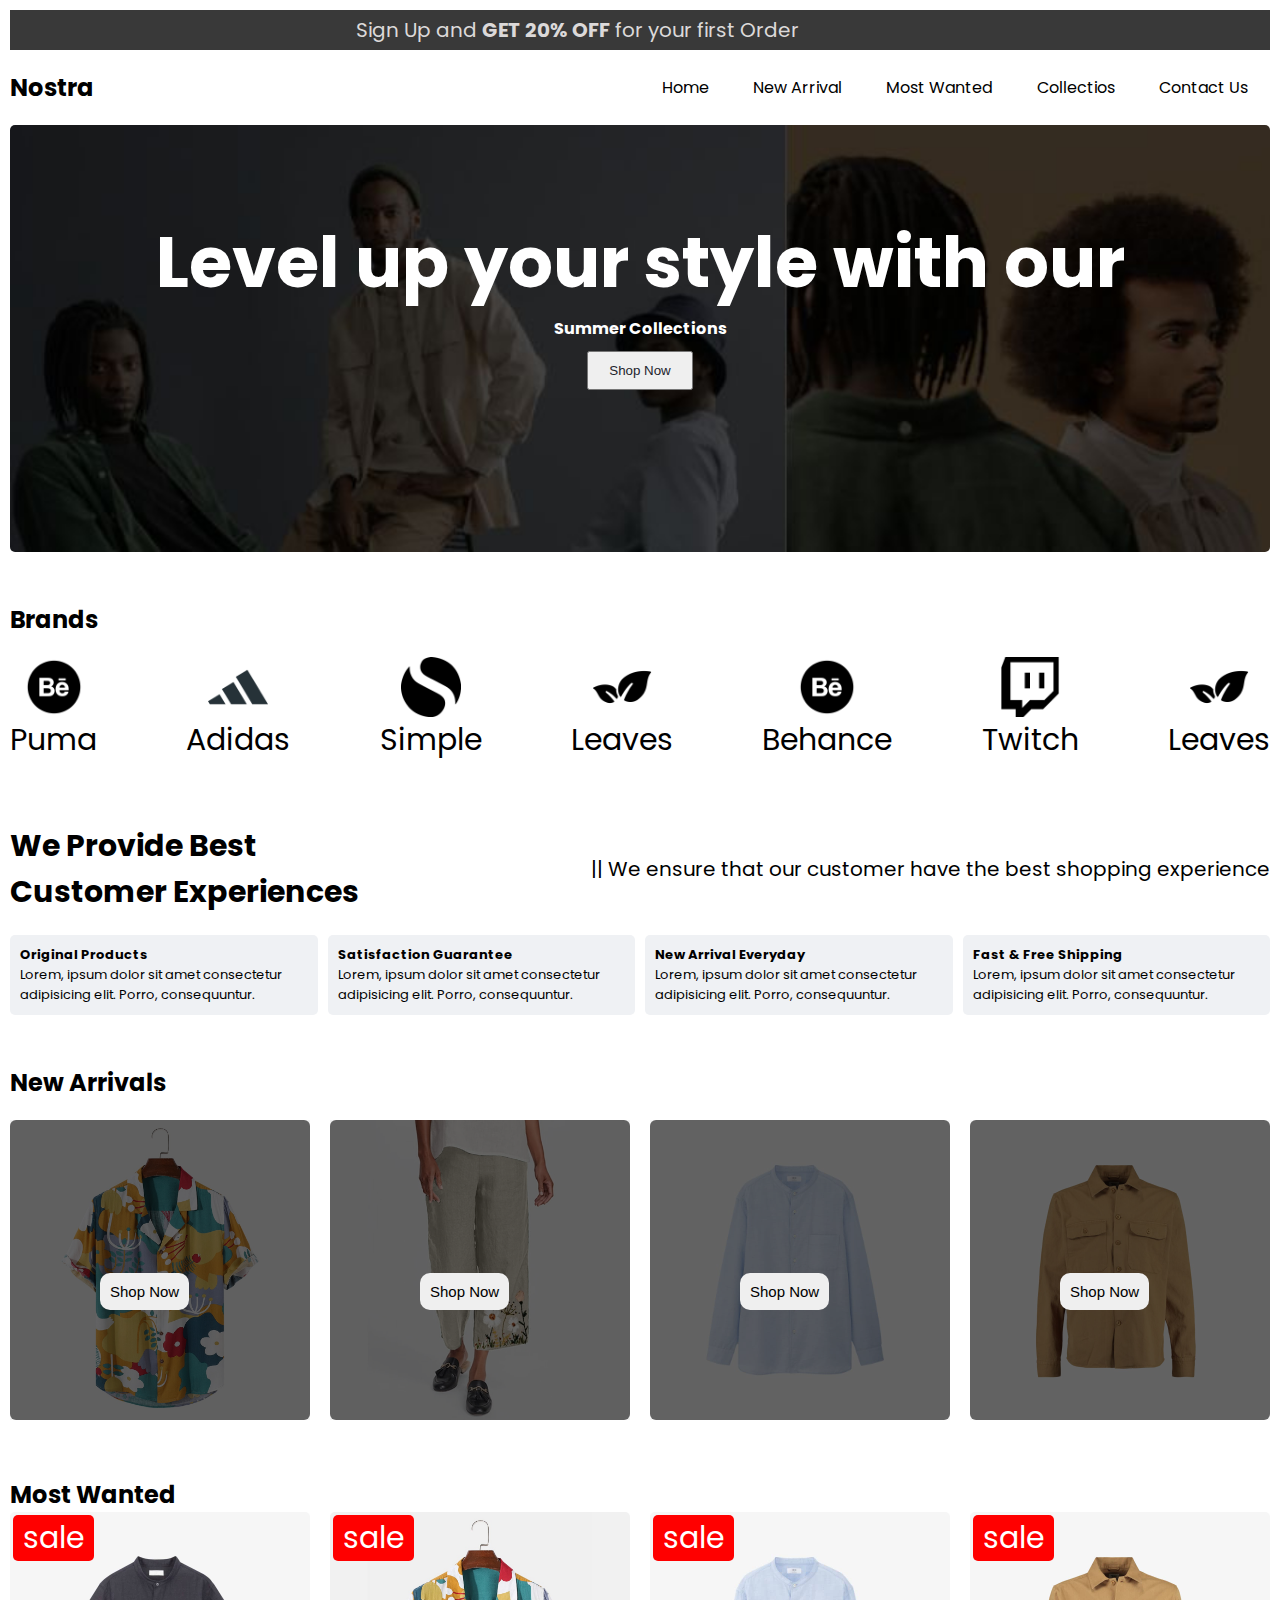
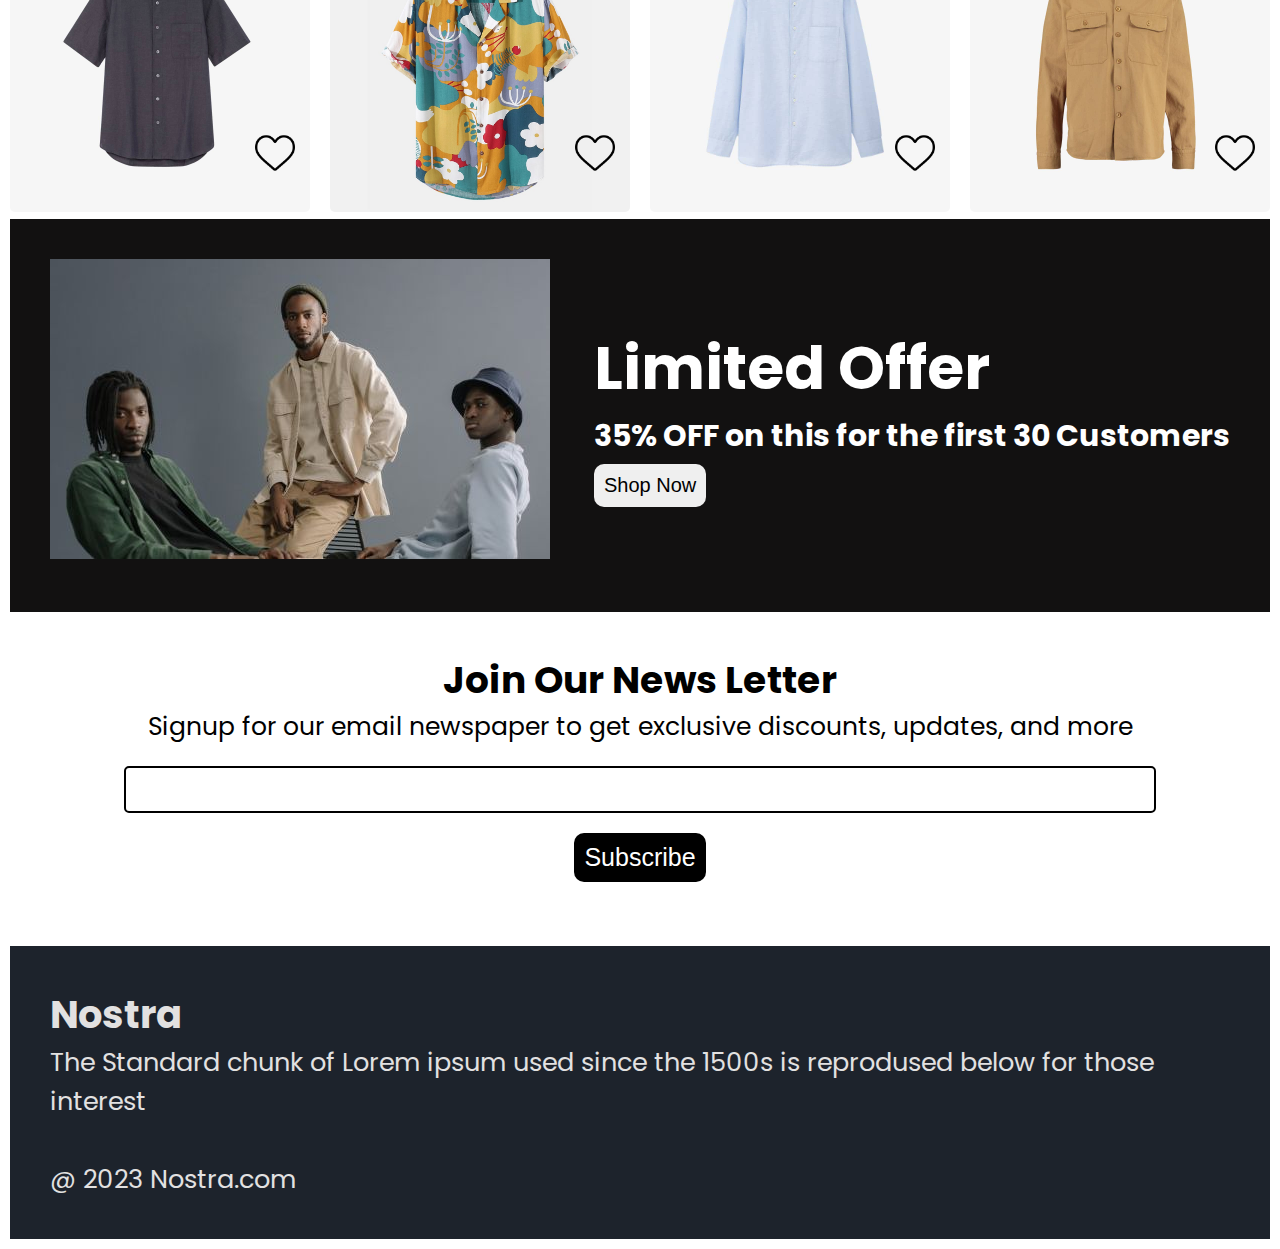
<file: index.html>
<!DOCTYPE html>
<html lang="en">

<head>
    <meta charset="UTF-8">
    <meta name="viewport" content="width=device-width, initial-scale=1.0">
    <title>Nostra</title>
    <!--Link Google Fonts-->
    <link rel="preconnect" href="https://fonts.googleapis.com">
    <link rel="preconnect" href="https://fonts.gstatic.com" crossorigin>
    <link href="https://fonts.googleapis.com/css2?family=Poppins:wght@400;500;700&display=swap" rel="stylesheet">
    <!--Css Link-->
    <link rel="stylesheet" href="style.css">
    <!--Font Awsome CDN link-->
    <link rel="stylesheet" href="https://cdnjs.cloudflare.com/ajax/libs/font-awesome/6.6.0/css/all.min.css"
        integrity="sha512-Kc323vGBEqzTmouAECnVceyQqyqdsSiqLQISBL29aUW4U/M7pSPA/gEUZQqv1cwx4OnYxTxve5UMg5GT6L4JJg=="
        crossorigin="anonymous" referrerpolicy="no-referrer" />

</head>

<body>
    <!--Offer Bar-->
    <div class="offerbar">
        <p>Sign Up and <b>GET 20% OFF</b> for your first Order</p>
        <i id="offer-close" style="margin-left: 10%; cursor: pointer;" class="fa-solid fa-xmark"></i>
        
    </div>

    <!--Navbar-->
    <div class="navbar">
        <h2>Nostra</h2>
        <div class="navbar-contents">
            <p class="navbar-content"><a href="./index.html">Home</a></p>
            <p class="navbar-content"><a href="#newarrivals">New Arrival</a></p>
            <p class="navbar-content"><a href="#mostwanted">Most Wanted</a></p>
            <p class="navbar-content"><a href="./collections.html">Collectios</a></p>
            <p class="navbar-content"><a href="./contact.html">Contact Us</a></p>
        </div>

        <div class="navbar-menu">
            <i id="side-navbar-activate" class="fa-solid fa-bars"></i>
        </div>

    </div>

    <!--Side Navbar-->

    <div class="side-navbar">
        <p style="text-align: right;">
            <i id="side-navbar-close" class="fa-solid fa-xmark"></i>
        </p>
        <div class="side-navbar-links">

            <p class="side-navbar-link"><a href="./index.html">Home</a></p>
            <p class="side-navbar-link"><a href="#newarrivals">New Arrival</a></p>
            <p class="side-navbar-link"><a href="#mostwanted">Most Wanted</a></p>
            <p class="side-navbar-link"><a href="./collections.html">Collections</a></p>
            <p class="side-navbar-link"><a href="./contact.html">Contact Us</a></p>
        </div>
    </div>

    <!--Slider-->

    <div class="slider">

        <div class="slider-left-btn">
            <i id="slider-left-activate" class="fa-solid fa-angle-left" style="color: #ffffff;"></i>
        </div>

        <div class="slider-content">
            <h1>Level up your style with our</h1>
            <h4>Summer Collections</h4>
            <button>Shop Now<i class="fa-solid fa-arrow-right"></i></button>
        </div>

        <div class="slider-img-container">
            <img class="slider-img" src="./images/slider-one.jpg">
            <img class="slider-img" src="./images/slider-one.jpg">
            <img class="slider-img" src="./images/slider-one.jpg">
        </div>

        <div class="slider-right-btn">
            <i id="slider-right-activate" class="fa-solid fa-angle-right" style="color: #ffffff;"></i>
        </div>

    </div>

    <!--Brands-->

    <div class="brands">
        <h2>Brands</h2>
        <div class="brands-container">
            <div class="brands-item">
                <img class="brands-img" src="./images/brand1.png">
                <p>Puma</p>
            </div>

            <div class="brands-item">
                <img class="brands-img" src="./images/brand2.png">
                <p>Adidas</p>
            </div>

            <div class="brands-item">
                <img class="brands-img" src="./images/brand3.png">
                <p>Simple</p>
            </div>

            <div class="brands-item">
                <img class="brands-img" src="./images/brand4.png">
                <p>Leaves</p>
            </div>

            <div class="brands-item">
                <img class="brands-img" src="./images/brand1.png">
                <p>Behance</p>
            </div>

            <div class="brands-item">
                <img class="brands-img" src="./images/brand5.png">
                <p>Twitch</p>
            </div>

            <div class="brands-item">
                <img class="brands-img" src="./images/brand4.png">
                <p>Leaves</p>
            </div>
        </div>
    </div>

    <!--Services-->

    <div class="service">
        <div class="service-container1">
            <div>
                <h2>We Provide Best</h2>
                <h2>Customer Experiences</h2>
            </div>

            <div>
                <p>|| We ensure that our customer have the best shopping experience</p>

            </div>
        </div>
        <div class="service-container2">
            <div>
                <i style="font-size: 3vw;margin-bottom: 10px;" class="fa-regular fa-circle-check"></i>
                <h4>Original Products</h4>
                <p>Lorem, ipsum dolor sit amet consectetur adipisicing elit. Porro, consequuntur.
                </p>
            </div>

            <div>
                <i style="font-size: 3vw;margin-bottom: 10px;" class="fa-regular fa-face-smile"></i>
                <h4>Satisfaction Guarantee</h4>
                <p>Lorem, ipsum dolor sit amet consectetur adipisicing elit. Porro, consequuntur.
                </p>
            </div>

            <div>
                <i style="font-size: 3vw;margin-bottom: 10px;" class="fa-solid fa-broom"></i>
                <h4>New Arrival Everyday</h4>
                <p>Lorem, ipsum dolor sit amet consectetur adipisicing elit. Porro, consequuntur.
                </p>
            </div>

            <div>
                <i style="font-size: 3vw;margin-bottom: 10px;" class="fa-solid fa-truck-fast"></i>
                <h4>Fast & Free Shipping</h4>
                <p>Lorem, ipsum dolor sit amet consectetur adipisicing elit. Porro, consequuntur.
                </p>
            </div>
        </div>
    </div>

    <!--New Arrivals-->

    <div id="newarrivals" class="newarrivals">
        <h2>New Arrivals</h2>
        <div class="new-container">

            <div class="new-products">
                <img class="new-images" src="./images/new1.jpg">
                <div class="overlay"></div>
                <button>Shop Now <i class="fa-solid fa-arrow-right"></i></button>
            </div>

            <div class="new-products">
                <img class="new-images" src="./images/new2.jpg">
                <div class="overlay"></div>
                <button>Shop Now <i class="fa-solid fa-arrow-right"></i></button>
            </div>

            <div class="new-products">
                <img class="new-images" src="./images/new3.jpg">
                <div class="overlay"></div>
                <button>Shop Now <i class="fa-solid fa-arrow-right"></i></button>
            </div>

            <div class="new-products">
                <img class="new-images" src="./images/new4.jpg">
                <div class="overlay"></div>
                <button>Shop Now <i class="fa-solid fa-arrow-right"></i></button>
            </div>

        </div>
    </div>

    <!--Most Wanted-->

    <div id="mostwanted" class="mostwanted">
        <h2>Most Wanted</h2>
        <div class="wanted-container">
            <div class="wanted-item">
                <img class="wanted-img" src="./images/wanted1.jpg">
                <div class="sale-overlay">sale</div>
                <img class="like-btn" src="./images/blackheart.png">


            </div>

            <div class="wanted-item">
                <img class="wanted-img" src="./images/new1.jpg">
                <div class="sale-overlay">sale</div>
                <img class="like-btn" src="./images/blackheart.png">
            </div>

            <div class="wanted-item">
                <img class="wanted-img" src="./images/new3.jpg">
                <div class="sale-overlay">sale</div>
                <img class="like-btn" src="./images/blackheart.png">
            </div>

            <div class="wanted-item">
                <img class="wanted-img" src="./images/new4.jpg">
                <div class="sale-overlay">sale</div>
                <img class="like-btn" src="./images/blackheart.png">
            </div>

            <div class="wanted-item">
                <img class="wanted-img" src="./images/wanted5.jpg">
                <div class="sale-overlay">sale</div>
                <img class="like-btn" src="./images/blackheart.png">
            </div>

            <div class="wanted-item">
                <img class="wanted-img" src="./images/wanted6.jpg">
                <div class="sale-overlay">sale</div>
                <img class="like-btn" src="./images/blackheart.png">
            </div>

            <div class="wanted-item">
                <img class="wanted-img" src="./images/wanted7.jpg">
                <div class="sale-overlay">sale</div>
                <img class="like-btn" src="./images/blackheart.png">
            </div>

            <div class="wanted-item">
                <img class="wanted-img" src="./images/new4.jpg">
                <div class="sale-overlay">sale</div>
                <img class="like-btn" src="./images/blackheart.png">

            </div>
        </div>

    </div>

    <!--Limited Offer-->

    <div class="limited-offer">

        <div class="offer-img">
            <img src="./images/offer-img.jpg">
        </div>
        <div class="offer-content">
            <h1>Limited Offer</h1>
            <h4>35% OFF on this for the first 30 Customers</h4>
            <button>Shop Now <i class="fa-solid fa-arrow-right"></i></button>
        </div>
    </div>

    <!--News-->

    <div class="news">
        <h2>Join Our News Letter</h2>
        <p>Signup for our email newspaper to get exclusive discounts, updates, and more</p>
        <input class="input">
        <button>Subscribe <i class="fa-solid fa-arrow-right"></i></button>
    </div>

    <!--Footer-->
    <div class="footer">
        <div class="footer-container">
            <div class="footer-box-1">
                <h2>Nostra</h2>
                <p>The Standard chunk of Lorem ipsum used since the 1500s is reprodused below for those interest</p>
                <div class="footer-icon-container">
                    <i class="icon fa-brands fa-instagram" style="color: #ffffff;"></i>
                    <i class="icon fa-brands fa-twitter" style="color: #ffffff;"></i>
                    <i class="icon fa-brands fa-facebook" style="color: #ffffff;"></i>

                </div>
            </div>

        </div>
        <p class="subtitle">@ 2023 Nostra.com</p>

    </div>

    <script src="script.js"></script>

</body>

</html>
</file>
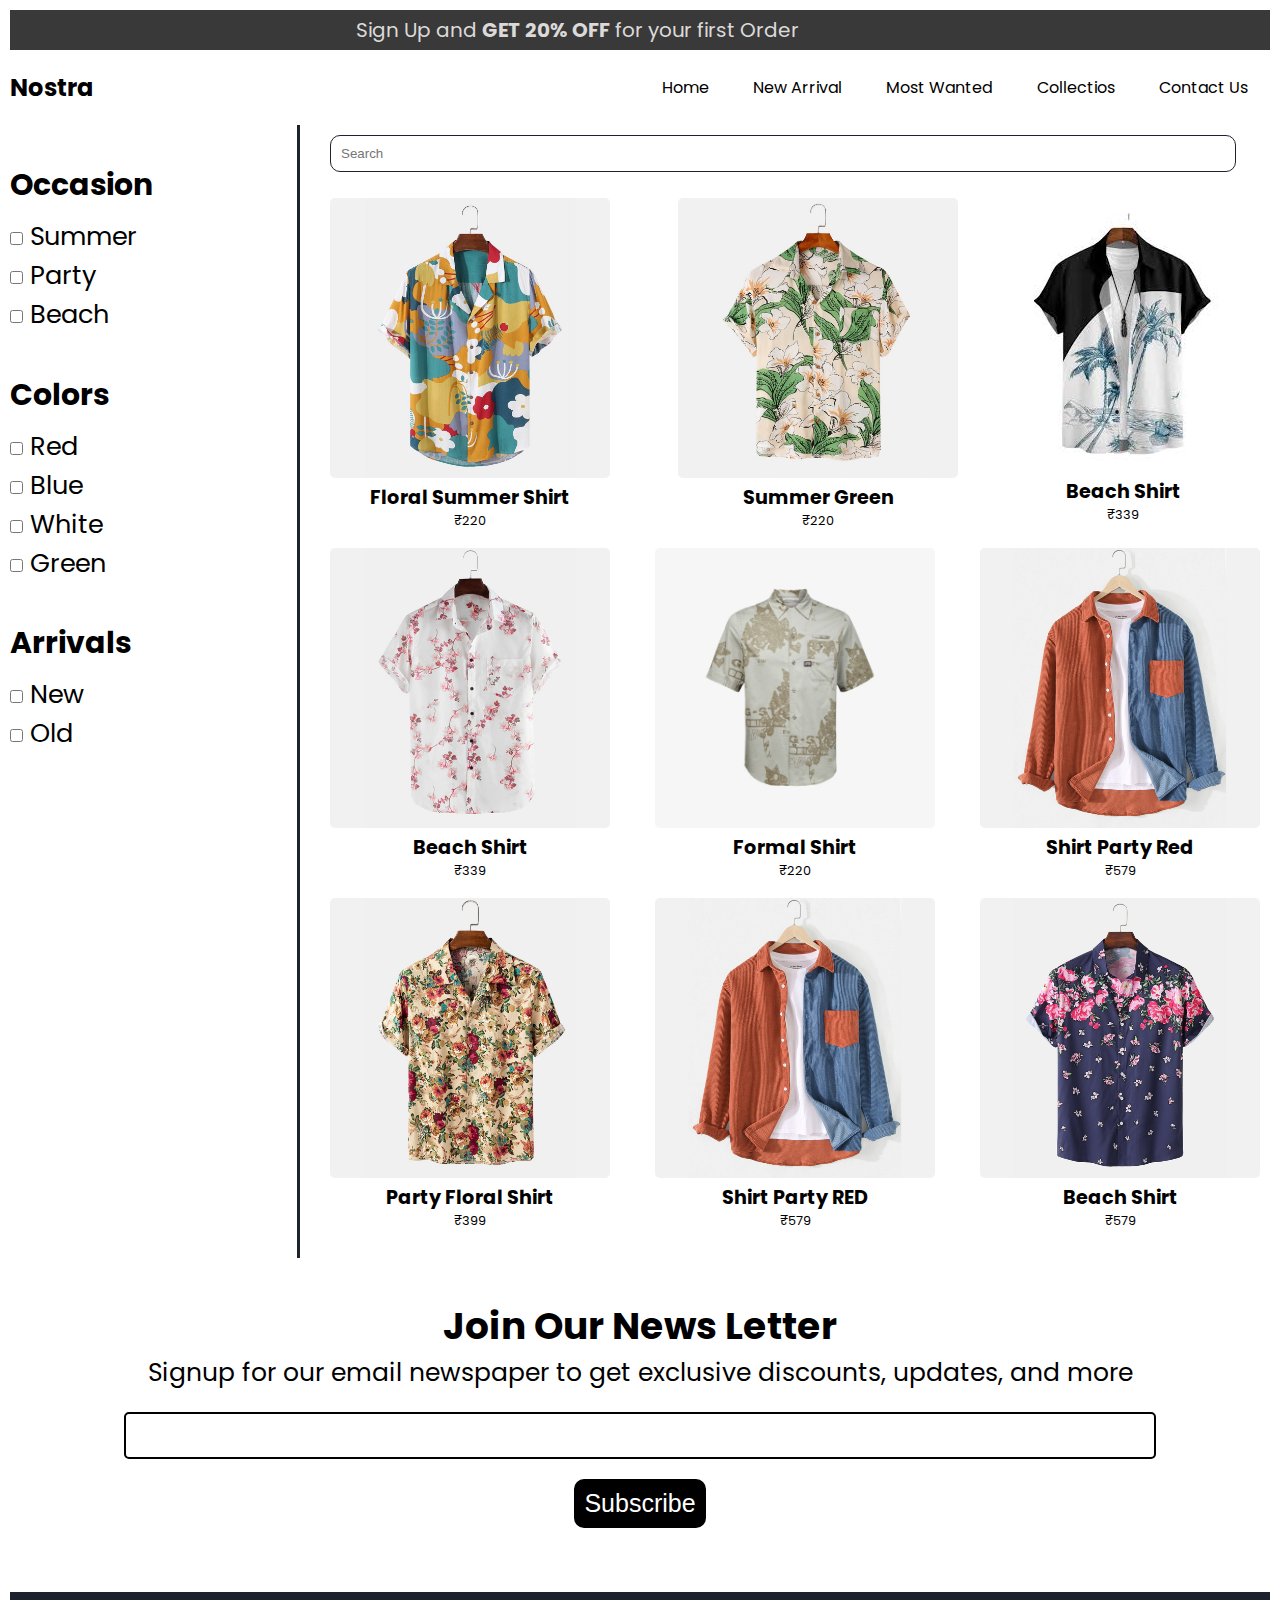
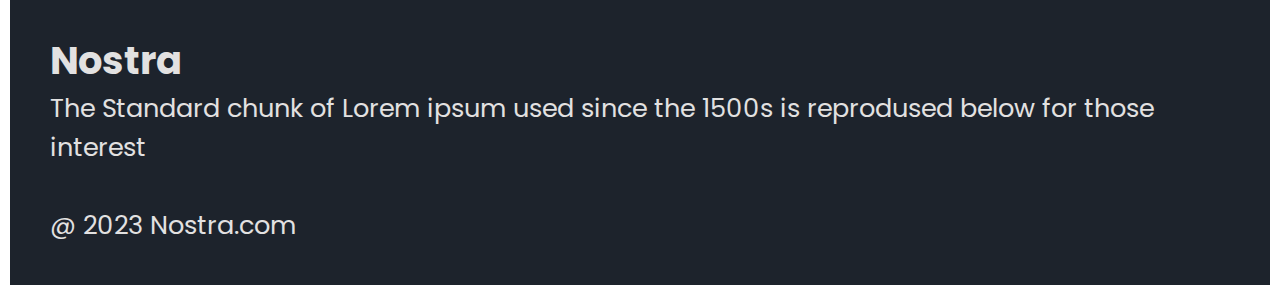
<file: collections.html>
<!DOCTYPE html>
<html lang="en">

<head>
    <meta charset="UTF-8">
    <meta name="viewport" content="width=device-width, initial-scale=1.0">
    <title>Collections</title>
    <!--Link Google Fonts-->
    <link rel="preconnect" href="https://fonts.googleapis.com">
    <link rel="preconnect" href="https://fonts.gstatic.com" crossorigin>
    <link href="https://fonts.googleapis.com/css2?family=Poppins:wght@400;500;700&display=swap" rel="stylesheet">
    <!--Css Link-->
    <link rel="stylesheet" href="style.css">
    <!--Font Awsome CDN link-->
    <link rel="stylesheet" href="https://cdnjs.cloudflare.com/ajax/libs/font-awesome/6.6.0/css/all.min.css"
        integrity="sha512-Kc323vGBEqzTmouAECnVceyQqyqdsSiqLQISBL29aUW4U/M7pSPA/gEUZQqv1cwx4OnYxTxve5UMg5GT6L4JJg=="
        crossorigin="anonymous" referrerpolicy="no-referrer" />

</head>

<body>
    <!--Offer Bar-->
    <div class="offerbar">
        <p>Sign Up and <b>GET 20% OFF</b> for your first Order</p>
        <i id="offer-close" style="margin-left: 10%; cursor: pointer;" class="fa-solid fa-xmark"></i>
        </p>
    </div>

    <!--Navbar-->
    <div class="navbar">
        <h2>Nostra</h2>
        <div class="navbar-contents">
            <p class="navbar-content"><a href="./index.html">Home</a></p>
            <p class="navbar-content"><a href="./index.html ">New Arrival</a></p>
            <p class="navbar-content"><a href="./index.html">Most Wanted</a></p>
            <p class="navbar-content"><a href="./collections.html">Collectios</a></p>
            <p class="navbar-content"><a href="./contact.html">Contact Us</a></p>
        </div>

        <div class="navbar-menu">
            <i id="side-navbar-activate" class="fa-solid fa-bars"></i>
        </div>

    </div>

    <!--Side Navbar-->

    <div class="side-navbar">
        <p style="text-align: right;">
            <i id="side-navbar-close" class="fa-solid fa-xmark"></i>
        </p>
        <div class="side-navbar-links">

            <p class="side-navbar-link"><a href="./index.html">Home</a></p>
            <p class="side-navbar-link"><a href="./index.html">New Arrival</a></p>
            <p class="side-navbar-link"><a href="./index.html">Most Wanted</a></p>
            <p class="side-navbar-link"><a href="./collections.html">Collections</a></p>
            <p class="side-navbar-link"><a href="./contact.html">Contact Us</a></p>
        </div>
    </div>

    <!--Selection page-->
    <div class="container">

        <div class="divide-section">
            <div class="filter-section">

                <h3 class="filter-section-occasion">Occasion</h3>
                <div>
                    <input type="checkbox" name="tags" value="summer"> Summer <br>
                    <input type="checkbox" name="tags" value="party"> Party <br>
                    <input type="checkbox" name="tags" value="beach"> Beach

                </div>

                <h3 class="filter-section-colors"> Colors </h3>
                <div>
                    <input type="checkbox" name="tags" value="red"> Red <br>
                    <input type="checkbox" name="tags" value="blue"> Blue <br>
                    <input type="checkbox" name="tags" value="white"> White <br>
                    <input type="checkbox" name="tags" value="green"> Green
                </div>

                <h3 class="filter-section-arrivals"> Arrivals </h3>
                <div>
                    <input type="checkbox" name="tags" value="new"> New <br>
                    <input type="checkbox" name="tags" value="old"> Old
                </div>

                <hr class="vertical-line">
            </div>

            <div class="product-section">
                <form class="navbar-search">
                    <input type="text" placeholder="Search" id="search">
                    <i class="fa-solid fa-magnifying-glass"></i>
                </form>

                <div class="products" id="container">

                    <div >
                        <img class="col-img" src="./images/new1.jpg" alt="">
                        <h2 class="col-name">Floral Summer Shirt</h2>
                        <p class="price">₹220</p>
                        <tag style="visibility: hidden;">old,blue,summer</tag>
                    </div>

                    <div >
                        <img class="col-img" src="./images/col1.jpg" alt="">
                        <h2 class="col-name">Summer Green</h2>
                        <p class="price">₹220</p>
                        <tag style="visibility: hidden;">new,green,beach</tag>
                    </div>

                    <div class="col-contianer">
                        <img class="col-imge" src="./images/beach.jpeg" alt="">
                        <h2 class="col-name">Beach Shirt</h2>
                        <p class="price">₹339</p>
                        <tag style="visibility: hidden;">new,white,blue,beach,party</tag>
                    </div>

                    <div>
                        <img class="col-img" src="./images/col3.jpg" alt="">
                        <h2 class="col-name">Beach Shirt</h2>
                        <p class="price">₹339</p>
                        <tag style="visibility: hidden;">new,white,red,beach</tag>
                    </div>

                    <div class="colimg-container">
                        <img class="col-img" src="./images/wanted7.jpg" alt="">
                        <h2 class="col-name">Formal Shirt</h2>
                        <p class="price">₹220</p>
                        <tag style="visibility: hidden;">old,green,white,summer</tag>
                    </div>

                    <div>
                        <img class="col-img" src="./images/col5.jpg" alt="">
                        <h2 class="col-name">Shirt Party Red</h2>
                        <p class="price">₹579</p>
                        <tag style="visibility: hidden;">old, red, party</tag>
                    </div>

                    <div>
                        <img class="col-img" src="./images/col2.jpg" alt="">
                        <h2 class="col-name">Party Floral Shirt</h2>
                        <p class="price">₹399</p>
                        <tag style="visibility: hidden;">old,red,green,summer</tag>
                    </div>

                    <div>
                        <img class="col-img" src="./images/col5.jpg" alt="">
                        <h2 class="col-name">Shirt Party RED</h2>
                        <p class="price">₹579</p>
                        <tag style="visibility: hidden;">new,blue,red,party</tag>
                    </div>

                    <div>
                        <img class="col-img" src="./images/col4.jpg" alt="">
                        <h2 class="col-name">Beach Shirt</h2>
                        <p class="price">₹579</p>
                        <tag style="visibility: hidden;">old,blue,beach</tag>
                    </div>



                </div>


            </div>
        </div>
    </div>

    <!--News-->

    <div class="news">
        <h2>Join Our News Letter</h2>
        <p>Signup for our email newspaper to get exclusive discounts, updates, and more</p>
        <input class="input">
        <button>Subscribe <i class="fa-solid fa-arrow-right"></i></button>
    </div>

    <!--Footer-->
    <div class="footer">
        <div class="footer-container">
            <div class="footer-box-1">
                <h2>Nostra</h2>
                <p>The Standard chunk of Lorem ipsum used since the 1500s is reprodused below for those interest
                </p>
                <div class="footer-icon-container">
                    <i class="icon fa-brands fa-instagram" style="color: #ffffff;"></i>
                    <i class="icon fa-brands fa-twitter" style="color: #ffffff;"></i>
                    <i class="icon fa-brands fa-facebook" style="color: #ffffff;"></i>

                </div>
            </div>

        </div>
        <p class="subtitle">@ 2023 Nostra.com</p>

    </div>


    <script src="collections.js"></script>
</body>

</html
</file>
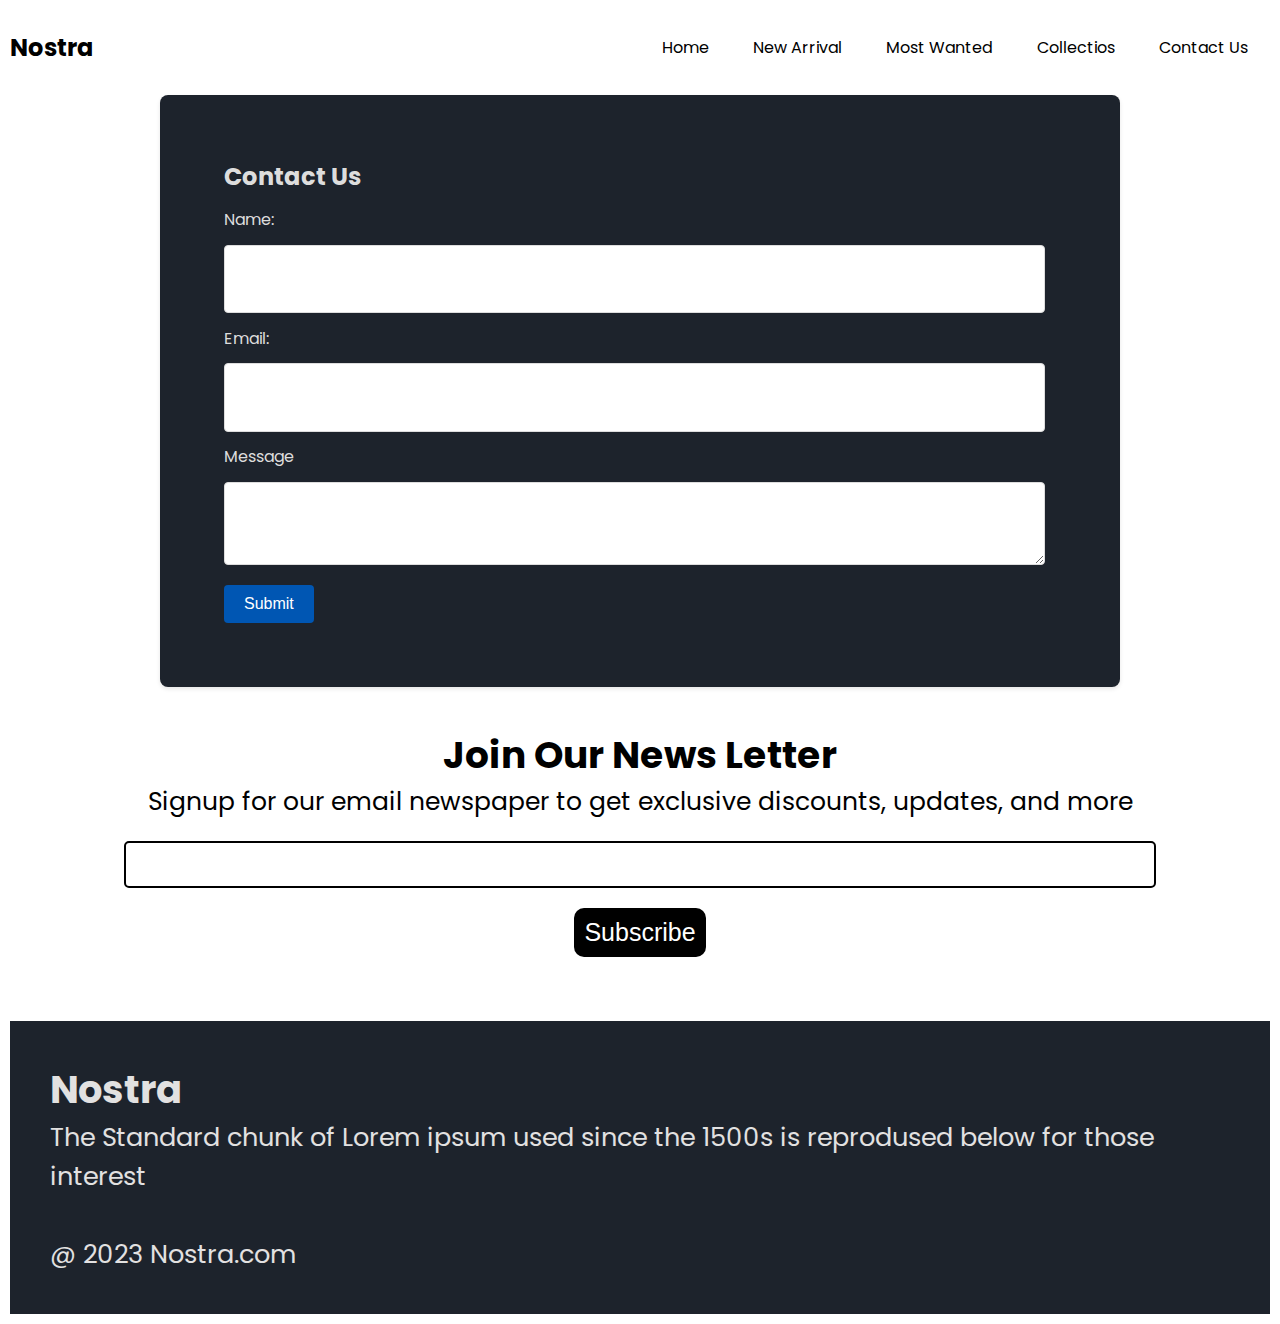
<file: contact.html>
<!DOCTYPE html>
<html lang="en">

<head>
    <meta charset="UTF-8">
    <meta name="viewport" content="width=device-width, initial-scale=1.0">
    <title>Contact Us</title>
    <!--Link Google Fonts-->
    <link rel="preconnect" href="https://fonts.googleapis.com">
    <link rel="preconnect" href="https://fonts.gstatic.com" crossorigin>
    <link href="https://fonts.googleapis.com/css2?family=Poppins:wght@400;500;700&display=swap" rel="stylesheet">
    <!--Css Link-->
    <link rel="stylesheet" href="style.css">
    <!--Font Awsome CDN link-->
    <link rel="stylesheet" href="https://cdnjs.cloudflare.com/ajax/libs/font-awesome/6.6.0/css/all.min.css"
        integrity="sha512-Kc323vGBEqzTmouAECnVceyQqyqdsSiqLQISBL29aUW4U/M7pSPA/gEUZQqv1cwx4OnYxTxve5UMg5GT6L4JJg=="
        crossorigin="anonymous" referrerpolicy="no-referrer" />

</head>

<body>
    <!--Navbar-->
    <div class="navbar">
        <h2>Nostra</h2>
        <div class="navbar-contents">
            <p class="navbar-content"><a href="./index.html">Home</a></p>
            <p class="navbar-content"><a href="./index.html">New Arrival</a></p>
            <p class="navbar-content"><a href="./index.html">Most Wanted</a></p>
            <p class="navbar-content"><a href="./collections.html">Collectios</a></p>
            <p class="navbar-content"><a href="./contact.html">Contact Us</a></p>
        </div>

        <div class="navbar-menu">
            <i id="side-navbar-activate" class="fa-solid fa-bars"></i>
        </div>

    </div>
    
  <!--Side Navbar-->

  <div class="side-navbar">
    <p style="text-align: right;">
        <i id="side-navbar-close" class="fa-solid fa-xmark"></i>
    </p>
    <div class="side-navbar-links">

        <p class="side-navbar-link"><a href="./index.html">Home</a></p>
        <p class="side-navbar-link"><a href="./index.html">New Arrival</a></p>
        <p class="side-navbar-link"><a href="./index.html">Most Wanted</a></p>
        <p class="side-navbar-link"><a href="./collections.html">Collections</a></p>
        <p class="side-navbar-link"><a href="./contact.html">Contact Us</a></p>
    </div>
</div>

    
    <!--Contact Form-->
    <div class="contact-form">
        <h2>Contact Us</h2>

        <form class="form">
            <label for="name">Name:</label>
            <input type="text" id="name" name="name" required>

            <label for="email">Email:</label>
            <input type="text" id="email" name="email" required>

            <label for="message">Message</label>
            <textarea name="message" id="message" required></textarea>

            <input type="submit" value="Submit"> 

        </form>
        

    </div>
    <!--News-->

    <div class="news">
        <h2>Join Our News Letter</h2>
        <p>Signup for our email newspaper to get exclusive discounts, updates, and more</p>
        <input class="input">
        <button>Subscribe <i class="fa-solid fa-arrow-right"></i></button>
    </div>

    <!--Footer-->
    <div class="footer">
        <div class="footer-container">
            <div class="footer-box-1">
                <h2>Nostra</h2>
                <p>The Standard chunk of Lorem ipsum used since the 1500s is reprodused below for those interest</p>
                <div class="footer-icon-container">
                    <i class="icon fa-brands fa-instagram" style="color: #ffffff;"></i>
                    <i class="icon fa-brands fa-twitter" style="color: #ffffff;"></i>
                    <i class="icon fa-brands fa-facebook" style="color: #ffffff;"></i>

                </div>
            </div>

        </div>
        <p class="subtitle">@ 2023 Nostra.com</p>

    </div>


<script src="contact.js"></script>
</body>
</file>
<file: style.css>
* {
    padding: 0;
    margin: 0;
}

body {
    font-family: 'Poppins', sans-serif;
    padding: 10px;
}

/* Offer Bar */
.offerbar {
    background-color: rgb(57, 57, 57);
    color: rgb(220, 217, 217);
    display: flex;
    justify-content: center;
    align-items: center;
    padding: 5px;
    font-size: 20px;


}

/*0 to 800px */
@media screen and (max-width:900px) {
    .offerbar {
        font-size: 10px;
    }
}

/* Navbar */
.navbar {
    display: flex;
    justify-content: space-between;
    padding-top: 20px;
    padding-bottom: 20px;
    align-items: center;
}

.navbar-contents {
    display: flex;
    justify-content: space-around;
    width: 50%;
    align-items: center;

}

.navbar-contents a {
    color: black;
    text-decoration: none;
}

.navbar-contents a:hover {
    text-decoration: underline;
    color: black;
}

.navbar-menu {
    display: none;
}

/*0 to 800px */

@media screen and (max-width:900px) {

    .navbar-menu {
        display: block;
    }

    .navbar-contents {
        display: none;
    }

    .navbar {
        padding-top: 10px;
        padding-bottom: 10px;

    }

}

/* Side Navbar */
.side-navbar {
    background-color: black;
    color: white;
    width: 50%;
    height: 100%;
    padding: 20px;
    position: fixed;
    top: 0;
    left: 0;
    z-index: 5;
    margin-left: -60%;
    transition: 1s;

}

.side-navbar-links a {
    text-decoration: none;
    color: white;
}

.side-navbar-links a:hover {
    text-decoration: underline;
}

.side-navbar-link {
    margin-top: 30px;
}

/* Slider */
.slider {
    display: flex;
    width: 100%;
    position: relative;
    border-radius: 5px;
    overflow: hidden;

}

.slider-img-container {
    display: flex;
    transition: 2s;
}

.slider-img {
    width: 100vw;
}

.slider-left-btn {
    position: absolute;
    top: 35%;
    left: 5%;
    z-index: 1;
}

.slider-left-btn i {
    font-size: 10vw;

}

.slider-right-btn {
    position: absolute;
    top: 35%;
    right: 5%;
}

.slider-right-btn i {
    font-size: 10vw;
}

.slider-content {
    position: absolute;
    color: white;
    text-align: center;
    width: 100%;
    top: 20%;
}

.slider-content h1 {
    font-size: 70px;
}

.slider-content button {
    margin-top: 10px;
    color: #1D232C;
    padding: 10px 20px 10px 20px;
}

/*0 to 800px */

@media screen and (max-width:900px) {
    .slider {
        height: 200px;
    }

    .slider-content h1 {
        font-size: 25px;
    }
}


/* Brands */
.brands {
    margin-top: 40px;
    padding-top: 10px;
    padding-bottom: 10px;
}

.brands-container {
    display: flex;
    justify-content: space-between;
    width: 100%;
}

.brands-img {
    width: 60px;
    margin-top: 20px;

}

.brands-item {
    display: flex;
    flex-direction: column;
    align-items: center;
    font-size: 30px;
}

/*0 to 800px */

@media screen and (max-width:900px) {
    .brands-img {
        width: 25px;
        margin-top: 10px;

    }

    .brands-item {
        font-size: 15px;
    }

    .brands {
        margin-top: 30px;
        padding-top: 0px;
        padding-bottom: 5px;
    }

}

/* Service */

.service {
    margin-top: 50px;
}

.service-container1 {
    display: flex;
    justify-content: space-between;
    align-items: center;
    font-size: 20px;
}

.service-container2 {
    display: flex;
    justify-content: space-between;
    align-items: center;
    margin-top: 20px;
    gap: 10px;
    font-size: 13px;

}

.service-container2 div {
    background-color: rgb(239, 241, 244);
    padding: 10px;
    border-radius: 5px;
}

/*0 to 800px */

@media screen and (max-width:900px) {
    .service-container1 {
        font-size: 8px;
        margin-top: 5px;
    }

    .service {
        margin-top: 20px;
    }

    .service-container2 {
        font-size: 5px;
    }
}

/* New Arrivals */
.new-images {
    width: 300px;
    height: 300px;
}

.new-container {
    display: flex;
    justify-content: space-between;
    margin-top: 20px;
}

.newarrivals {
    margin-top: 50px;
}

.new-products {
    position: relative;
}

.overlay {
    border-radius: 2%;
    position: absolute;
    width: 300px;
    height: 300px;
    background-color: black;
    z-index: 2;
    top: 0;
    opacity: 0.6;
}

.new-products button {
    padding: 10px;
    border-radius: 10px;
    font-size: 15px;
    position: absolute;
    top: 50%;
    left: 30%;
    z-index: 2;
    border: none;
}

/*0 to 800px */

@media screen and (max-width:900px) {
    .new-images {
        height: 100px;
        width: 100px;
    }

    .overlay {
        height: 100px;
        width: 100px;
    }

    .newarrivals {
        margin-top: 20px;
    }

    .new-products {
        position: relative;
    }

    .new-products button {
        font-size: 10px;
        padding: 5px;
        position: absolute;
        left: 15%;
        top: 60%;
    }

    .new-container {
        margin-top: 10px;
        gap: 10px;
    }
}

/* Most Wanted */
.wanted-img {
    width: 300px;
    height: 300px;
    border-radius: 5px;
}

.wanted-container {
    display: flex;
    justify-content: space-between;
    overflow-x: scroll;
    gap: 20px;
}

.mostwanted {
    margin-top: 50px;
}

.wanted-item {
    position: relative;
}

.sale-overlay {
    position: absolute;
    top: 3px;
    left: 3px;
    font-size: 30px;
    background-color: red;
    color: white;
    padding-left: 10px;
    padding-right: 10px;
    border-radius: 5px;
}

.like-btn {
    width: 40px;
    height: 40px;
    position: absolute;
    right: 5%;
    bottom: 15%;
}

.wanted-container::-webkit-scrollbar {
    appearance: none;
}

.red {
    position: absolute;
    right: 5%;
    bottom: 15%;
    display: none;
}

/*0 to 800px */

@media screen and (max-width:900px) {
    .wanted-img {
        width: 100px;
        height: 100px;
    }

    .like-btn {
        width: 20px;
        height: 20px;
    }

    .wanted-container {
        margin-top: 10px;
    }

    .sale-overlay {
        position: absolute;
        top: 1px;
        left: 1px;
        font-size: 10px;
    }
}

/* Scroll Animate */

.initial-scroll-animate {

    transition: 3s;
}

/* Limited Offer */

.limited-offer {
    display: flex;
    justify-content: space-between;
    align-items: center;
    background-color: rgb(18, 17, 17);
    color: white;
    padding: 40px;
    font-size: 30px;
}

.offer-content button {
    padding: 10px;
    font-size: 20px;
    border-radius: 10px;
    border: none;
}

/*0 to 800px */

@media screen and (max-width:900px) {
    .limited-offer {
        padding: 10px;

    }

    .offer-img img {
        width: 200px;
        height: 100px;
    }

    .offer-content button {
        font-size: 10px;
        margin-top: 10px;
    }

    .offer-content {
        font-size: 10px;
        padding: 10px;
    }
}

/* News */

.news {
    display: flex;
    flex-direction: column;
    justify-content: center;
    align-items: center;
    margin-top: 40px;
    font-size: 25px;
}

.news input {
    width: 80%;
    margin-top: 20px;
    border: solid black 2px;
    border-radius: 5px;
    font-size: 20px;
    padding: 10px;
}

.news button {
    margin-top: 20px;
    font-size: 25px;
    color: white;
    background-color: black;
    border-radius: 10px;
    border: none;
    padding: 10px;
}

/*0 to 800px */

@media screen and (max-width:900px) {
    .news {
        font-size: 10px;
        margin-top: 20px;
    }

    .news button {
        font-size: 10px;
    }

    .news input {
        padding: 10px;
        font-size: 14px;
    }
}

/* Footer */

.icon {
    width: 40px;
    margin: 2vw;

}

.footer {
    font-size: 2vw;
    margin-top: 5vw;
    padding: 40px;
    background-color: #1D232C;
    color: #E2E1E1;
    box-sizing: border-box;
}

.footer-container {

    display: flex;
    align-items: center;
    flex-wrap: wrap;
}

.footer-box-1 {
    display: flex;
    flex-direction: column;

}

.footer-box-2 {
    display: flex;
}

/* Collections */

.divide-section {
    display: flex;
}

.filter-section {
    flex-basis: 25%;
    position: relative;
    font-size: 2vw;
}

.product-section {
    flex-basis: 75%;
    position: relative;
}

.vertical-line {
    border: none;
    border-left: 3px solid #1D232C;
    /* Adjust color and width as needed */
    height: 100%;
    /* Adjust height as needed */
    margin: 0 20px;
    /* Adjust margin as needed */
    position: absolute;
    top: 0px;
    right: 0px
}

.filter-section-price,
.filter-section-arrivals,
.filter-section-occasion,
.filter-section-colors {
    margin-top: 3vw;
    margin-bottom: 10px;

}

.product-section {
    padding: 10px;
}

.products {
    margin-top: 2vw;
    display: flex;
    flex-wrap: wrap;
    justify-content: space-between;
    align-items: center;
    font-size: 1vw;
    /* flex-basis: 20%; */
    text-align: center;
}

.col-contianer{
    margin-top: 10px;
    margin-right: 40px;
}
.navbar-search {
    border: solid #1D232C 1px;
    border-radius: 10px;
    padding: 10px;
    display: flex;
    align-items: center;
    width: 95%;
}

.navbar-search input {
    border: none;
    width: 100%;
    background-color: transparent;

}

input:focus {
    outline: none;
}

.col-img {
    width: 280px;
    height: 280px;
    border-radius: 5px;
}

@media screen and (max-width:900px) {

    .col-img {
        width: 100px;
        height: 100px;
    }
    .col-imge {
        width: 80px;
        height: 100px;
    }
    .col-contianer{
        margin-top: 20px;
        margin-right: 0px;
    }
    
    .col-name {
        font-size: 10px;
    }

    .price {
        font-size: 7px;
    }

}

/* Contact Form */

.contact-form {
    background-color: #1D232C;
    color: #dddddd;
    border-radius: 8px;
    box-shadow: 0 2px 4px rgba(0, 0, 0, 0.1);
    width: 60vw;
    margin: auto;
    padding: 5vw;
    padding-right: 10vw;
    margin-top: 10px;
}

.contact-form h2 {
    margin-bottom: 1vw;
}

.contact-form label {
    display: block;
    margin-bottom: 1vw;
}

.contact-form input[type="text"],
.contact-form textarea {
    width: 100%;
    padding: 2vw;
    border: 1px solid #dddddd;
    border-radius: 4px;
    margin-bottom: 1vw;
    font-size: 1vw;
}

.contact-form input[type="submit"] {

    color: #ffffff;
    border: none;
    border-radius: 4px;
    padding: 10px 20px;
    cursor: pointer;
    font-size: 16px;
    background-color: #0056b3;
}
</file>
